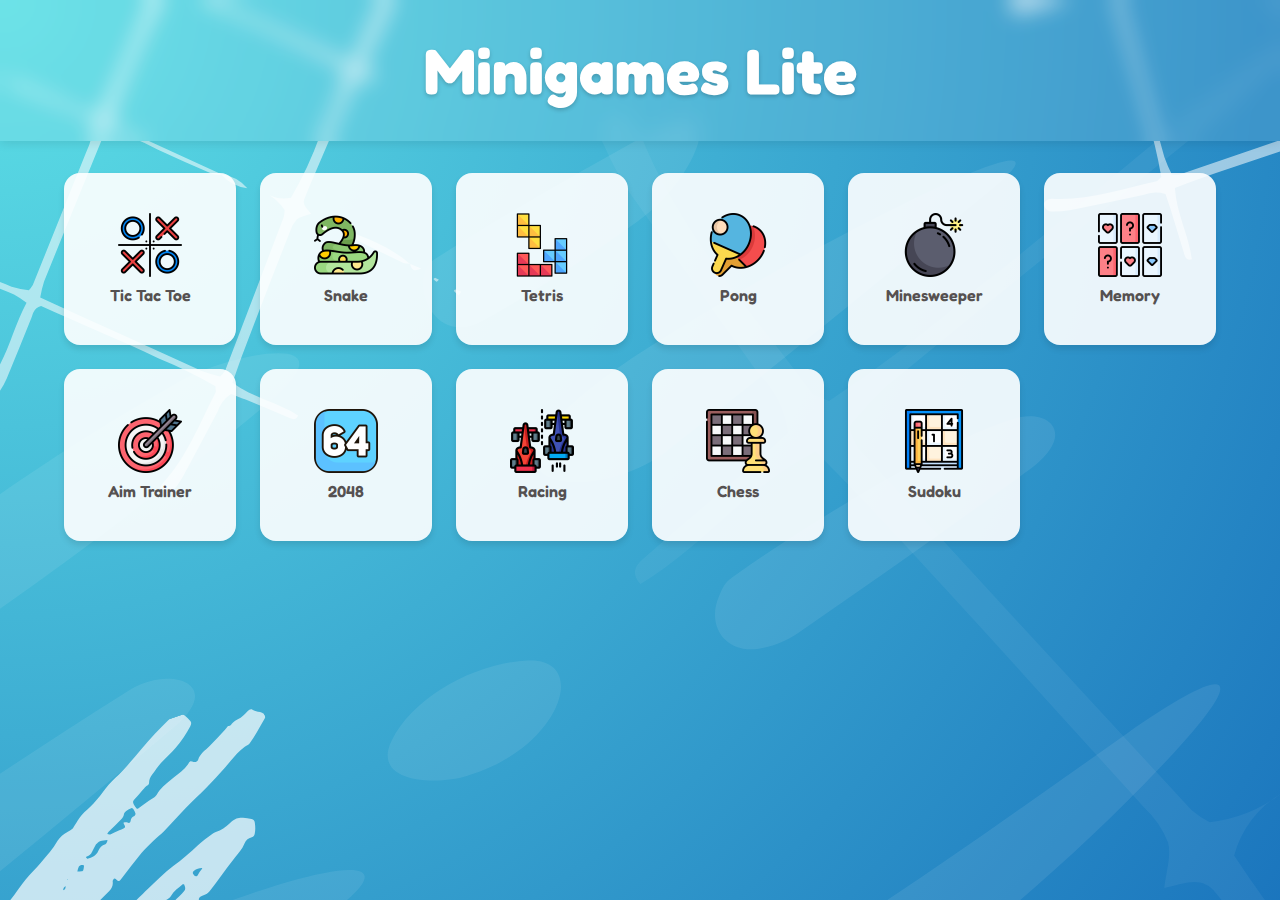
<file: index.html>
<!DOCTYPE html>
<html lang="en">

<head>
    <meta charset="UTF-8">
    <meta name="viewport" content="width=device-width, initial-scale=1.0">
    <link rel="stylesheet" href="src/styles/main.css">
    <title>Minigames Lite</title>
    <link rel="preconnect" href="https://fonts.googleapis.com">
    <link rel="preconnect" href="https://fonts.gstatic.com" crossorigin>
    <link
        href="https://fonts.googleapis.com/css2?family=Outfit:wght@400;700&family=Fredoka+One&family=Inter:wght@400;500;600;700&display=swap"
        rel="stylesheet">
</head>

<body>
    <header>
        <h1>Minigames Lite</h1>
    </header>

    <main class="container">
        <div class="games-grid">
            <a href="src/pages/tic-tac-toe.html" class="game-card">
                <div class="game-icon">
                    <img src="src/assets/icons/tic-tac-toe.png" alt="Tic Tac Toe">
                </div>
                <div class="game-title">Tic Tac Toe</div>
            </a>
            <a href="src/pages/snake.html" class="game-card">
                <div class="game-icon">
                    <img src="src/assets/icons/snake.png" alt="Snake">
                </div>
                <div class="game-title">Snake</div>
            </a>
            <a href="src/pages/tetris.html" class="game-card">
                <div class="game-icon">
                    <img src="src/assets/icons/tetris.png" alt="Tetris">
                </div>
                <div class="game-title">Tetris</div>
            </a>
            <a href="#" class="game-card">
                <div class="game-icon">
                    <img src="src/assets/icons/pong.png" alt="Pong">
                </div>
                <div class="game-title">Pong</div>
            </a>
            <a href="#" class="game-card">
                <div class="game-icon">
                    <img src="src/assets/icons/minesweeper.png" alt="Minesweeper">
                </div>
                <div class="game-title">Minesweeper</div>
            </a>
            <a href="#" class="game-card">
                <div class="game-icon">
                    <img src="src/assets/icons/memory.png" alt="Memory">
                </div>
                <div class="game-title">Memory</div>
            </a>
            <a href="src/pages/aim-trainer.html" class="game-card">
                <div class="game-icon">
                    <img src="src/assets/icons/aim-trainer.png" alt="Aim Trainer">
                </div>
                <div class="game-title">Aim Trainer</div>
            </a>
            <a href="src/pages/2048.html" class="game-card">
                <div class="game-icon">
                    <img src="src/assets/icons/2048.png" alt="2048">
                </div>
                <div class="game-title">2048</div>
            </a>
            <a href="#" class="game-card">
                <div class="game-icon">
                    <img src="src/assets/icons/racing.png" alt="Racing">
                </div>
                <div class="game-title">Racing</div>
            </a>
            <a href="#" class="game-card">
                <div class="game-icon">
                    <img src="src/assets/icons/chess.png" alt="Chess">
                </div>
                <div class="game-title">Chess</div>
            </a>
            <a href="src/pages/sudoku.html" class="game-card">
                <div class="game-icon">
                    <img src="src/assets/icons/sudoku.png" alt="Sudoku">
                </div>
                <div class="game-title">Sudoku</div>
            </a>
        </div>
    </main>
</body>

</html>
</file>
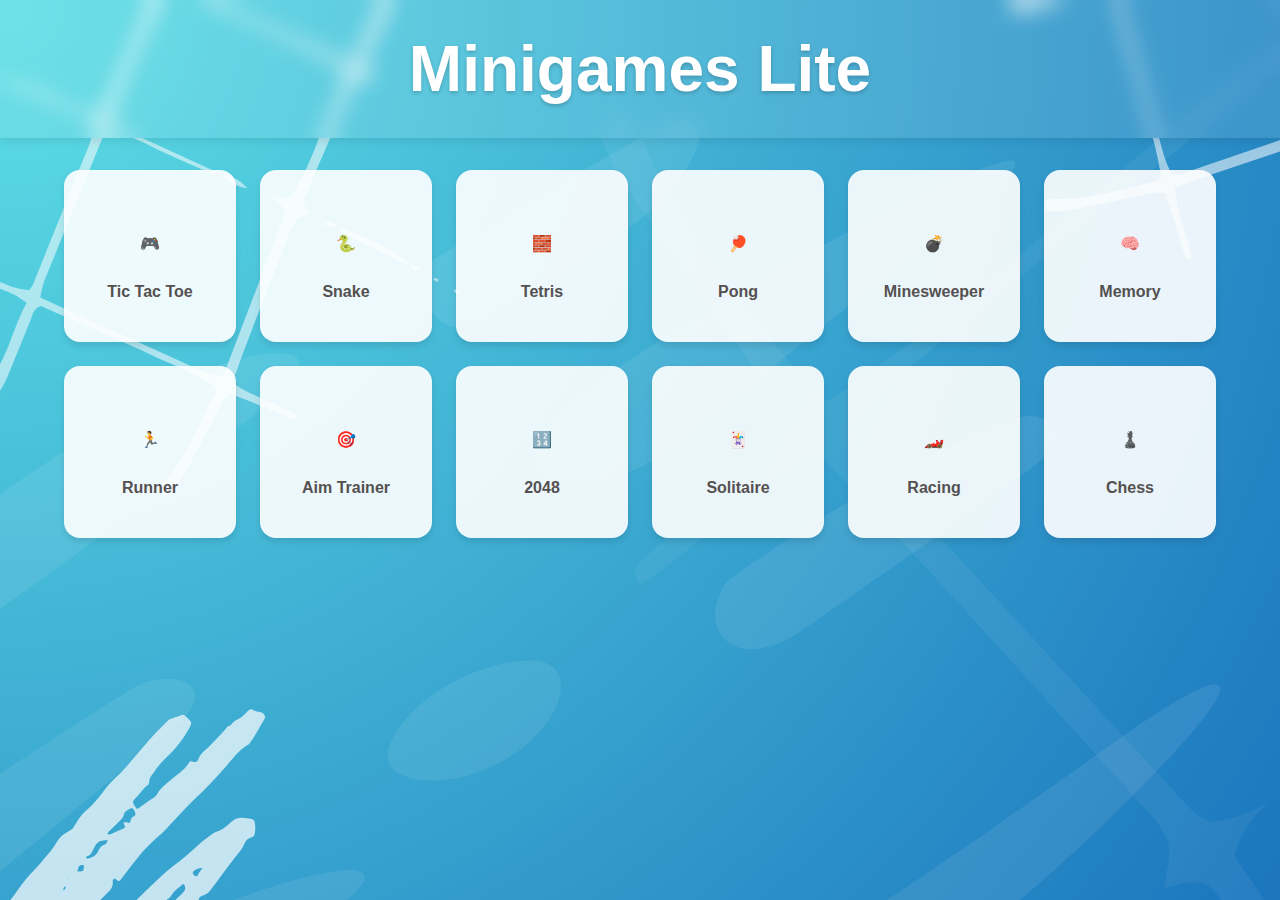
<file: src/index.html>
<!DOCTYPE html>
<html lang="en">

<head>
    <meta charset="UTF-8">
    <meta name="viewport" content="width=device-width, initial-scale=1.0">
    <link rel="stylesheet" href="styles/main.css">
    <title>Minigames Lite</title>
</head>

<body>
    <header>
        <h1>Minigames Lite</h1>
    </header>

    <main class="container">
        <div class="games-grid">
            <!-- Placeholder Game Cards -->
            <a href="#" class="game-card">
                <div class="game-icon">🎮</div>
                <div class="game-title">Tic Tac Toe</div>
            </a>
            <a href="#" class="game-card">
                <div class="game-icon">🐍</div>
                <div class="game-title">Snake</div>
            </a>
            <a href="#" class="game-card">
                <div class="game-icon">🧱</div>
                <div class="game-title">Tetris</div>
            </a>
            <a href="#" class="game-card">
                <div class="game-icon">🏓</div>
                <div class="game-title">Pong</div>
            </a>
            <a href="#" class="game-card">
                <div class="game-icon">💣</div>
                <div class="game-title">Minesweeper</div>
            </a>
            <a href="#" class="game-card">
                <div class="game-icon">🧠</div>
                <div class="game-title">Memory</div>
            </a>
            <a href="#" class="game-card">
                <div class="game-icon">🏃</div>
                <div class="game-title">Runner</div>
            </a>
            <a href="#" class="game-card">
                <div class="game-icon">🎯</div>
                <div class="game-title">Aim Trainer</div>
            </a>
            <a href="#" class="game-card">
                <div class="game-icon">🔢</div>
                <div class="game-title">2048</div>
            </a>
            <a href="#" class="game-card">
                <div class="game-icon">🃏</div>
                <div class="game-title">Solitaire</div>
            </a>
            <a href="#" class="game-card">
                <div class="game-icon">🏎️</div>
                <div class="game-title">Racing</div>
            </a>
            <a href="#" class="game-card">
                <div class="game-icon">♟️</div>
                <div class="game-title">Chess</div>
            </a>
        </div>
    </main>
</body>

</html>
</file>
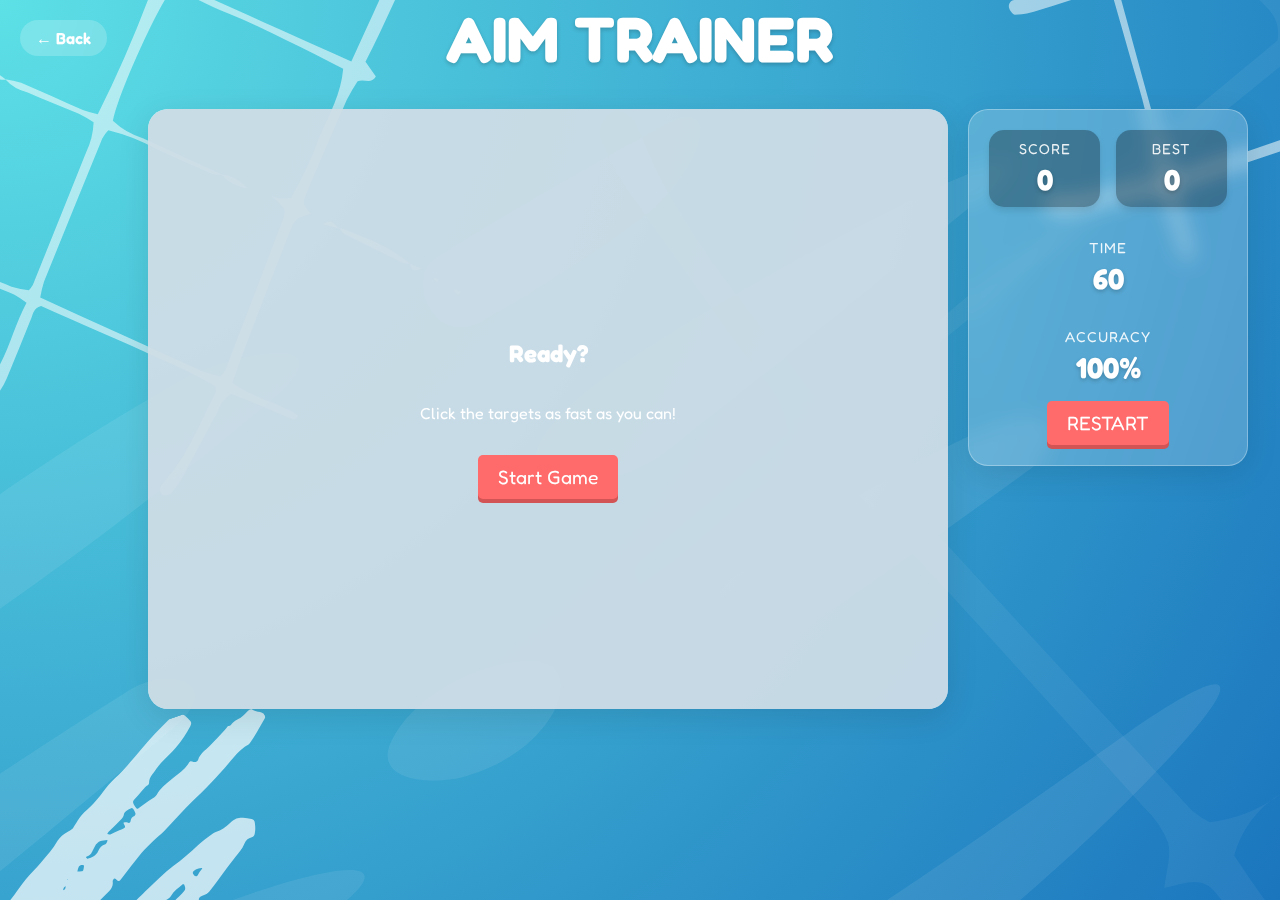
<file: src/pages/aim-trainer.html>
<!DOCTYPE html>
<html lang="en">

<head>
    <meta charset="UTF-8">
    <meta name="viewport" content="width=device-width, initial-scale=1.0">
    <link rel="stylesheet" href="../styles/main.css">
    <link rel="stylesheet" href="../styles/aim-trainer.css">
    <title>Aim Trainer</title>
    <link rel="preconnect" href="https://fonts.googleapis.com">
    <link rel="preconnect" href="https://fonts.gstatic.com" crossorigin>
    <link
        href="https://fonts.googleapis.com/css2?family=Outfit:wght@400;700&family=Fredoka+One&family=Inter:wght@400;500;600;700&display=swap"
        rel="stylesheet">
</head>

<body>
    <a href="../../index.html" class="back-btn">← Back</a>
    <h1>AIM TRAINER</h1>
    <div class="game-content">
        <div class="game-area" id="game-area">
            <div id="start-screen" class="overlay">
                <h2>Ready?</h2>
                <p>Click the targets as fast as you can!</p>
                <button id="start-btn" class="game-btn">Start Game</button>
            </div>
            <div id="game-over-screen" class="overlay hidden">
                <h2>Game Over!</h2>
                <p>Final Score: <span id="final-score">0</span></p>
                <p>Accuracy: <span id="final-accuracy">0%</span></p>
                <button id="restart-btn" class="game-btn">Play Again</button>
            </div>
        </div>

        <div class="scoreboard">
            <div class="stat-box">
                <span class="stat-label">Score</span>
                <span class="stat-value" id="score">0</span>
            </div>
            <div class="stat-box">
                <span class="stat-label">Best</span>
                <span class="stat-value" id="best-score">0</span>
            </div>
            <div class="stat-item">
                <span class="stat-label">Time</span>
                <span class="stat-value" id="time">60</span>
            </div>
            <div class="stat-item">
                <span class="stat-label">Accuracy</span>
                <span class="stat-value" id="accuracy">100%</span>
            </div>
            <button id="scoreboard-reset-btn" class="game-btn">RESTART</button>
        </div>
    </div>
    <script src="../scripts/aim-trainer.js"></script>
</body>

</html>
</file>
<file: src/styles/main.css>
:root {
    --bg-gradient-start: #00c6ff;
    --bg-gradient-end: #0072ff;
    --card-bg: rgba(255, 255, 255, 0.9);
    --card-hover-transform: translateY(-5px);
    --card-shadow: 0 4px 6px rgba(0, 0, 0, 0.1);
    --card-hover-shadow: 0 10px 15px rgba(0, 0, 0, 0.2);
    --text-color: #555151;
    --font-family: 'Fredoka One', sans-serif;
    --heading-font: 'Fredoka One', cursive, sans-serif;
}

body {
    margin: 0;
    padding: 0;
    font-family: var(--font-family);
    /* background: linear-gradient(135deg, var(--bg-gradient-start), var(--bg-gradient-end)); */
    background-image: url("../assets/background.png");
    min-height: 100vh;
    color: var(--text-color);
    display: flex;
    flex-direction: column;
    align-items: center;
}

header {
    width: 100%;
    padding: 2rem 0;
    text-align: center;
    background: rgba(255, 255, 255, 0.1);
    backdrop-filter: blur(10px);
    margin-bottom: 2rem;
    box-shadow: 0 2px 10px rgba(0, 0, 0, 0.1);
}

h1 {
    margin: 0;
    color: white;
    font-family: var(--heading-font);
    font-weight: 700;
    font-size: 4rem;
    text-shadow: 0 2px 4px rgba(0, 0, 0, 0.2);
}

.container {
    width: 90%;
    max-width: 1200px;
    padding: 0 1rem 2rem;
}

.games-grid {
    display: grid;
    grid-template-columns: repeat(auto-fill, minmax(150px, 1fr));
    gap: 1.5rem;
    width: 100%;
}

.game-card {
    background: var(--card-bg);
    border-radius: 1rem;
    overflow: hidden;
    aspect-ratio: 1;
    display: flex;
    flex-direction: column;
    align-items: center;
    justify-content: center;
    transition: transform 0.3s ease, box-shadow 0.3s ease;
    cursor: pointer;
    box-shadow: var(--card-shadow);
    position: relative;
    text-decoration: none;
    color: inherit;
}

.game-card:hover {
    transform: var(--card-hover-transform);
    box-shadow: var(--card-hover-shadow);
    z-index: 10;
}

.game-icon {
    width: 64px;
    height: 64px;
    margin-bottom: 0.5rem;
    display: flex;
    align-items: center;
    justify-content: center;
    /* font-size: 3rem; Removed for PNGs, but kept for Runner fallback if needed inline style */
}

.game-icon img {
    width: 100%;
    height: 100%;
    object-fit: contain;
}

.game-title {
    font-size: 1rem;
    font-weight: 600;
    text-align: center;
    padding: 0 0.5rem;
}

/* Responsive adjustments */
@media (max-width: 600px) {
    .games-grid {
        grid-template-columns: repeat(auto-fill, minmax(120px, 1fr));
        gap: 1rem;
    }

    h1 {
        font-size: 2rem;
    }
}
</file>
<file: src/styles/aim-trainer.css>
.game-content {
    display: flex;
    flex-direction: column;
    align-items: center;
    gap: 20px;
    width: 100%;
    /* max-width: 1000px;  Removed to allow full width */
    margin: 0 auto;
    box-sizing: border-box;
    /* Ensure padding doesn't break width */
}

.game-area {
    width: 100%;
    height: 500px;
    background: rgba(255, 255, 255, 0.9);
    border-radius: 20px;
    position: relative;
    overflow: hidden;
    cursor: crosshair;
    box-shadow: 0 8px 32px rgba(0, 0, 0, 0.1);
}

.scoreboard {
    background: rgba(255, 255, 255, 0.2);
    backdrop-filter: blur(10px);
    border-radius: 20px;
    padding: 20px;
    width: 100%;
    max-width: 400px;
    border: 1px solid rgba(255, 255, 255, 0.3);
    box-shadow: 0 8px 32px rgba(0, 0, 0, 0.1);

    display: flex;
    flex-direction: row;
    flex-wrap: wrap;
    justify-content: center;
    gap: 1rem;
    box-sizing: border-box;
}

#scoreboard-reset-btn {
    margin-top: auto;
    margin-left: auto;
    margin-right: auto;
}

.stat-box {
    background: rgba(0, 0, 0, 0.3);
    /* Grey background like reference */
    border-radius: 15px;
    padding: 10px;
    /* Reduced padding */
    display: flex;
    flex-direction: column;
    align-items: center;
    justify-content: center;
    min-width: 80px;
    /* Reduced min-width */
    flex: 1 1 40%;
    color: white;
    font-family: var(--font-family);
    box-shadow: 0 4px 6px rgba(0, 0, 0, 0.1);
    box-sizing: border-box;
}

.stat-item {
    display: flex;
    flex-direction: column;
    align-items: center;
    justify-content: center;
    min-width: 80px;
    flex: 1 1 100%;
    /* Force full width */
    color: white;
    font-family: var(--font-family);
    margin-top: 0.5rem;
    box-sizing: border-box;
}

.stat-label {
    font-size: 0.9rem;
    /* Slightly smaller label */
    opacity: 0.9;
    text-transform: uppercase;
    letter-spacing: 1px;
    margin-bottom: 5px;
    font-family: var(--heading-font);
}

.stat-value {
    font-size: 1.8rem;
    /* Slightly smaller value */
    font-weight: 700;
    text-shadow: 0 2px 4px rgba(0, 0, 0, 0.2);
}

.target {
    position: absolute;
    background: radial-gradient(circle, #ff6b6b 30%, #ee5253 100%);
    border-radius: 50%;
    cursor: crosshair;
    transition: transform 0.1s;
    box-shadow: 0 4px 8px rgba(0, 0, 0, 0.2);
    animation: popIn 0.2s cubic-bezier(0.175, 0.885, 0.32, 1.275);
}

.target:active {
    transform: scale(0.9);
}

.target::after {
    content: '';
    position: absolute;
    top: 50%;
    left: 50%;
    transform: translate(-50%, -50%);
    width: 70%;
    height: 70%;
    border: 3px solid white;
    border-radius: 50%;
    opacity: 0.5;
}

@keyframes popIn {
    from {
        transform: scale(0);
    }

    to {
        transform: scale(1);
    }
}

.overlay {
    position: absolute;
    top: 0;
    left: 0;
    width: 100%;
    height: 100%;
    background: rgba(142, 176, 198, 0.4);
    display: flex;
    flex-direction: column;
    justify-content: center;
    align-items: center;
    color: white;
    z-index: 10;
    border-radius: 20px;
}

.hidden {
    display: none !important;
}

.game-btn {
    font-family: var(--font-family);
    font-size: 1.2rem;
    border-radius: 5px;
    transition: all 0.2s;
    background-color: #ff6b6b;
    color: rgb(255, 255, 255);
    padding: 10px 20px;
    border: none;
    cursor: pointer;
    box-shadow: 0 4px 0 #d35454;
    transform: translateY(0);
    margin-top: 1rem;
}

.game-btn:hover {
    background-color: #ff5252;
    transform: translateY(-2px);
    box-shadow: 0 6px 0 #d35454;
}

.game-btn:active {
    transform: translateY(2px);
    box-shadow: 0 2px 0 #d35454;
}

.back-btn {
    position: absolute;
    top: 20px;
    left: 20px;
    color: white;
    text-decoration: none;
    font-weight: 600;
    background: rgba(255, 255, 255, 0.2);
    padding: 0.5rem 1rem;
    border-radius: 2rem;
    backdrop-filter: blur(5px);
    transition: background 0.2s;
}

.back-btn:hover {
    background: rgba(255, 255, 255, 0.3);
}

/* Responsive Layout for Large Screens */
@media (min-width: 1000px) {
    .game-content {
        display: grid;
        grid-template-columns: 1fr auto 1fr;
        align-items: start;
        gap: 20px;
        margin-top: 2rem;
        width: 100%;
        padding: 0 2rem;
        box-sizing: border-box;
    }

    .game-area {
        grid-column: 2;
        width: 800px;
        height: 600px;
    }

    .scoreboard {
        grid-column: 3;
        justify-self: end;
        margin-top: 0;
        width: 280px;
        /* Increased width slightly */
        height: auto;
        display: flex;
        flex-direction: row;
        flex-wrap: wrap;
        justify-content: space-between;
        align-content: flex-start;
        gap: 1rem;
    }

    .stat-box {
        flex: 1 1 45%;
        width: auto;
    }

    .stat-item {
        flex: 1 1 100%;
        width: 100%;
        margin-top: 1rem;
    }
}

@keyframes floatUp {
    0% {
        transform: translateY(0);
        opacity: 1;
    }

    100% {
        transform: translateY(-20px);
        opacity: 0;
    }
}
</file>
